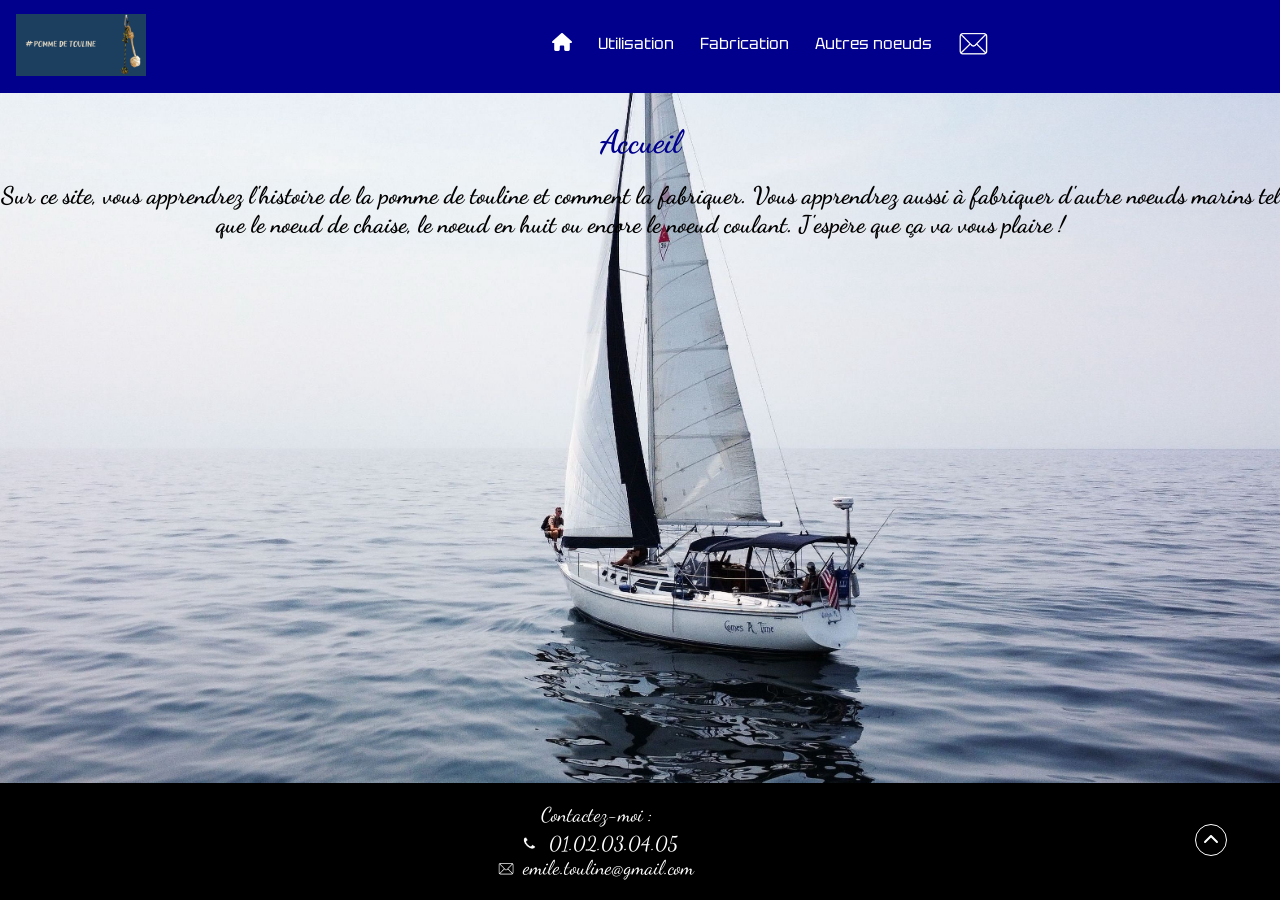
<file: index.html>
<!DOCTYPE html>
<html lang="fr">
    <head>
        <!-- Google tag (gtag.js) -->
<script async src="https://www.googletagmanager.com/gtag/js?id=G-15MNJJV77F"></script>
<script>
  window.dataLayer = window.dataLayer || [];
  function gtag(){dataLayer.push(arguments);}
  gtag('js', new Date());

  gtag('config', 'G-15MNJJV77F');
</script>

        <meta charset="utf-8">
        <link rel="preconnect" href="https://fonts.googleapis.com">
        <link rel="preconnect" href="https://fonts.gstatic.com" crossorigin>
        <link href="https://fonts.googleapis.com/css2?family=Dancing+Script:wght@400..700&display=swap" rel="stylesheet">
        <link rel="preconnect" href="https://fonts.googleapis.com">
        <link rel="preconnect" href="https://fonts.gstatic.com" crossorigin>
        <link href="https://fonts.googleapis.com/css2?family=Tektur:wght@400..900&display=swap" rel="stylesheet">
        <link rel="stylesheet" type="text/css" href="index.css">
        <link rel="stylesheet" type="text/css" href="page.css">
        <meta name="viewport" content="width=device-width, initial-scale=1, maximum-scale=1">
        <title>La pomme de touline en quelques mots !</title>
        <meta name="viewport" content="width=device-width, initial-scale=1, maximum-scale=1">
        <link rel="icon" type="image/jpg" href="pomme_de_touline.png">
        <meta name="google-site-verification" content="Ilju42lcUh0x2e4XMY0u-Uv3ujoYNk03XoQ2znDTygM">
</head>
    <body>
        <header id="entete">
            <nav class="menu">
                <ul>
                    <li class="logo"><a href="index.html" title="L'accueil ? C'est par ici !"><img src="pomme_de_touline.png" width="130" alt="logo" id="logo"></a></li>
                    <li class="maison"><a href="index.html" title="Allez à l'accueil !"><img src="maison.svg" width="20" alt="accueil"></a></li>
                    <li class="lien"><a href="utilisation.html" title="Pour en apprendre plus...">Utilisation</a></li>
                    <li class="lien"><a href="fabrication.html" title="Pour fabriquer une pomme de touline !">Fabrication</a></li>
                    <li class="lien"><a href="noeud.html" title="Pour connaitre les autres nœuds..." class="liennoeuds">Autres noeuds</a></li>
                    <li class="enveloppe"><a href="mailto:emile.touline@gmail.com" title="Pour m'envoyer un mail..."><img src="enveloppe.png" width ="38" alt="mail"></a></li>
                </ul>
            </nav>
        </header>
<h1>Accueil</h1>
<h2>Sur ce site, vous apprendrez l'histoire de la <strong>pomme de touline</strong> et comment la fabriquer. Vous apprendrez aussi à fabriquer d'autre noeuds marins tel que le noeud de chaise, le noeud en huit ou encore le noeud coulant. J'espère que ça va vous plaire !</h2>
<p class="blabla">Lorem ipsum dolor sit amet, consectetur adipisicing elit, sed do eiusmod
tempor incididunt ut labore et dolore magna aliqua. Ut enim ad minim veniam,
quis nostrud exercitation ullamco laboris nisi ut aliquip ex ea commodo
consequat. Duis aute irure dolor in reprehenderit in voluptate velit esse
cillum dolore eu fugiat nulla pariatur. Excepteur sint occaecat cupidatat non
proident, sunt in culpa qui officia deserunt mollit anim id est laborum.Lorem ipsum dolor sit amet, consectetur adipisicing elit, sed do eiusmod
tempor incididunt ut labore et dolore magna aliqua. Ut enim ad minim veniam,
quis nostrud exercitation ullamco laboris nisi ut aliquip ex ea commodo
consequat. Duis aute irure dolor in reprehenderit in voluptate velit esse
cillum dolore eu fugiat nulla pariatur. Excepteur sint occaecat cupidatat non
proident, sunt in culpa qui officia deserunt mollit anim id est laborum.</p>
		<footer class="pied_de_page">
             <p class="coordonnées">Contactez-moi : <br>
             <img src="telephone.png" width="30" alt="telephone"> 01.02.03.04.05 <br>
             <img src="enveloppe.png" width="20" alt="mail" class="enveloppe1"> emile.touline@gmail.com</p>
             <a href="#" title="Pour aller en haut !"><img src="flechequimonte.svg" alt="flechemontante" width="20" class="fleche"></a>
       </footer>
    </body>
</html>
</file>
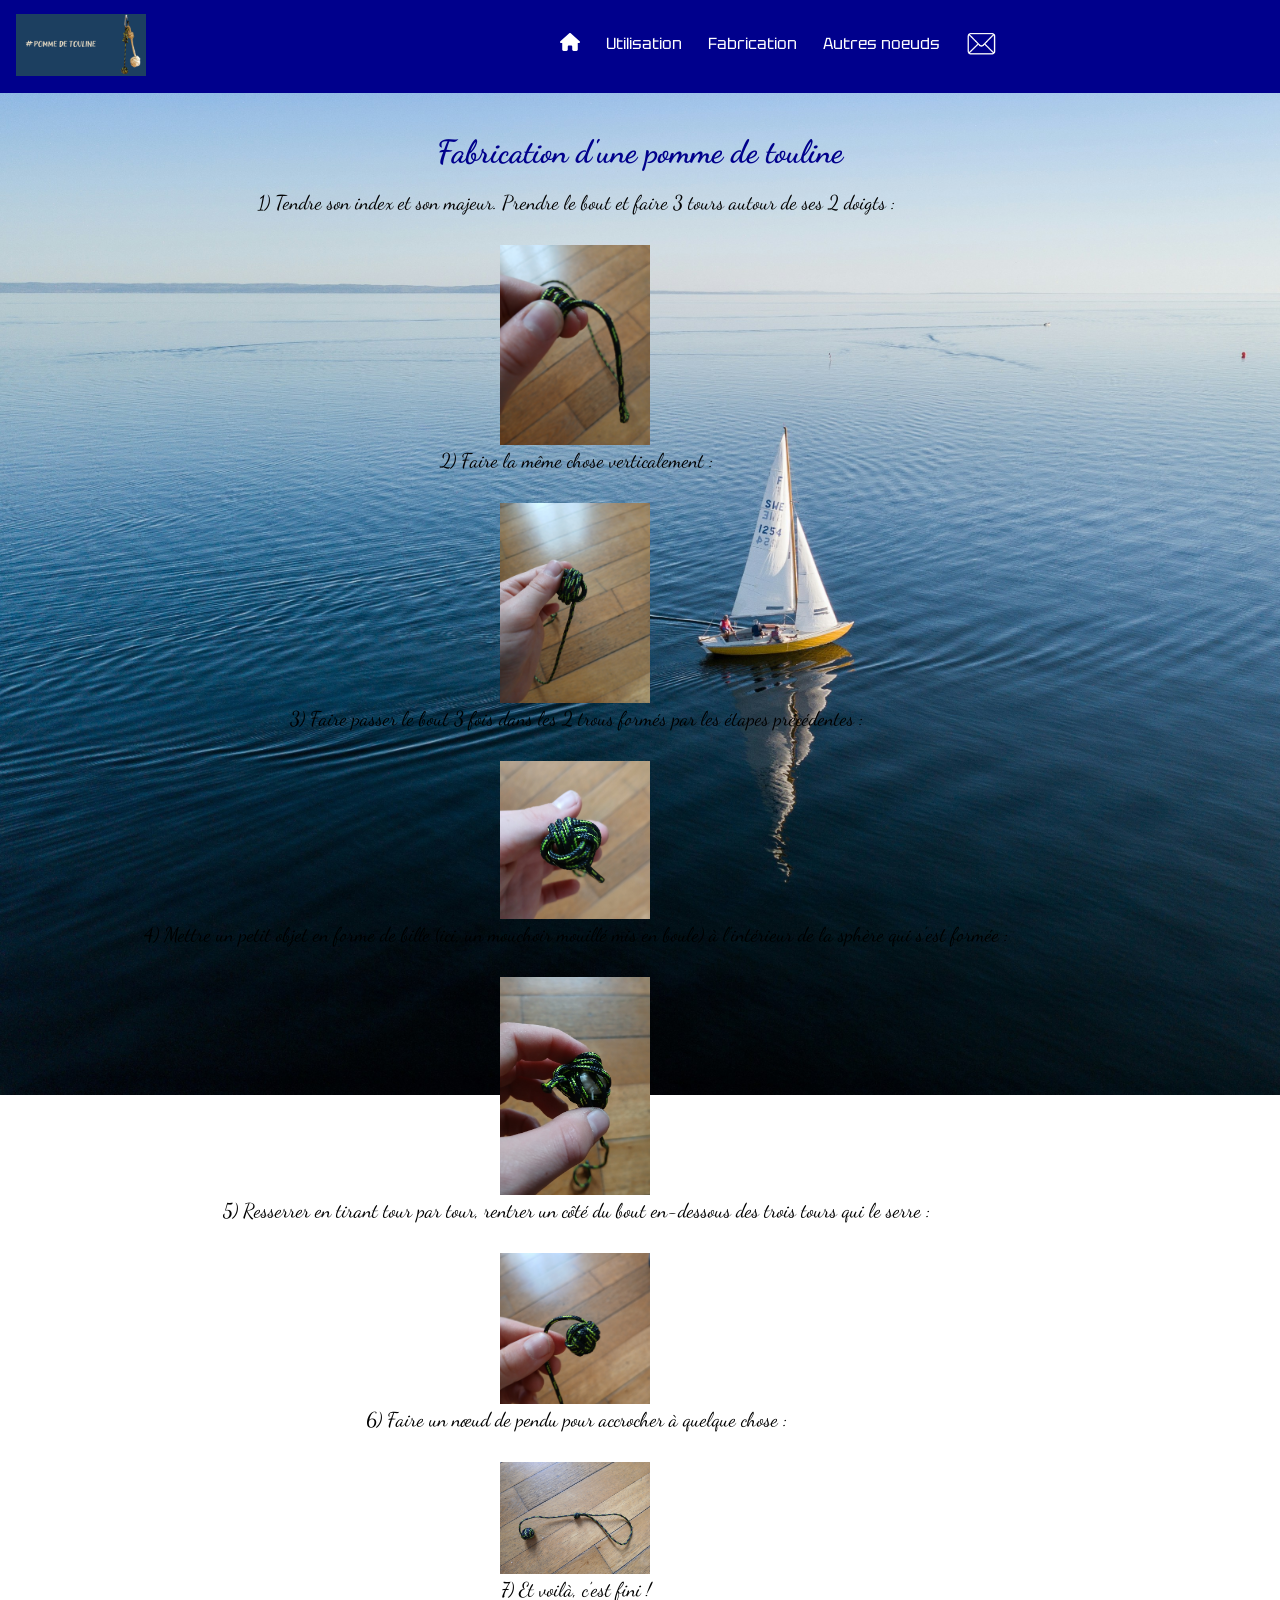
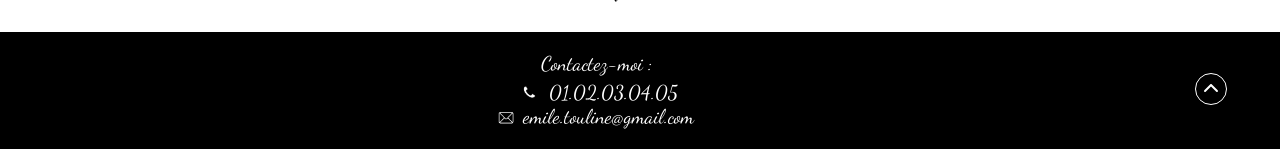
<file: code_fabrication.html>
<!DOCTYPE html>
<html lang="fr">
	<head>
		<meta charset="utf-8">
		<link rel="preconnect" href="https://fonts.googleapis.com">
		<link rel="preconnect" href="https://fonts.gstatic.com" crossorigin>
		<link href="https://fonts.googleapis.com/css2?family=Dancing+Script:wght@400..700&display=swap" rel="stylesheet">
		<link rel="preconnect" href="https://fonts.googleapis.com">
		<link rel="preconnect" href="https://fonts.gstatic.com" crossorigin>
		<link href="https://fonts.googleapis.com/css2?family=Tektur:wght@400..900&display=swap" rel="stylesheet">
		<link rel="stylesheet" type="text/css" href="code_fabrication.css">
		<link rel="stylesheet" type="text/css" href="code_page.css">
	    <title>La pomme de touline en quelques mots !</title>
     	<link rel="icon" type="image/jpg" href="pomme_de_touline.png">
     	<meta name="viewport" content="width=device-width, initial-scale=1, maximum-scale=1">
</head>
<body>
		<header id="entete">
            <nav class="menu">
                <ul>
                    <li class="logo"><a href="index.html" title="L'accueil ? C'est par ici !"><img src="pomme_de_touline.png" width="130" alt="logo" id="logo"></a></li>
                    <li class="maison"><a href="index.html" title="Allez à l'accueil !"><img src="maison.svg" width="20" alt="accueil"></a></li>
                    <li class="lien"><a href="code_utilisation.html" title="Pour en apprendre plus...">Utilisation</a></li>
                    <li class="lien"><a href="code_fabrication.html" title="Pour fabriquer une pomme de touline !">Fabrication</a></li>
                    <li class="lien"><a href="code_noeud.html" title="Pour connaitre les autres nœuds...">Autres noeuds</a></li>
                    <li class="enveloppe"><a href="mailto:emile.touline@gmail.com" title="Pour m'envoyer un mail..."><img src="enveloppe.png" width ="38" alt="mail"></a></li>
                </ul>
            </nav>
        </header>
<h1> Fabrication d'une pomme de touline</h1>
<div id="div1"> 
	<p>1) Tendre son index et son majeur. Prendre le bout et faire 3 tours autour de ses 2 doigts :</p>
</div>
<img src="etape1.jpg" width="150" alt="etape 1" class="image">
<div id="div2">
   <p> 2) Faire la même chose verticalement :</p>
</div>
<img src="etape2.jpg" width="150" alt="etape 2" class="image">
<div id="div3">
   <p> 3) Faire passer le bout 3 fois dans les 2 trous formés par les étapes précédentes :</p>
</div>
<img src="etape3.jpg" width="150" alt="etape 3" class="image">
<div id="div4">
   <p> 4) Mettre un petit objet en forme de bille (ici, un mouchoir mouillé mis en boule) à l’intérieur de la sphère qui s’est formée :</p>
</div>
<img src="etape4.jpg" width="150" alt="etape 4" class="image">
<div id="div5">
<p>5) Resserrer en tirant tour par tour, rentrer un côté du bout en-dessous des trois tours qui le serre :</p>
</div>
<img src="etape5.jpg" width="150" alt="etape 5" class="image">
<div id="div6">
<p>6) Faire un nœud de pendu pour accrocher à quelque chose :</p>
</div>
<img src="etape6.jpg" alt="noeud du pendu" width="150" class="image">
<div id="div7">
	<p>7) Et voilà, c’est fini ! </p>
	</div>
<footer class="pied_de_page">
             <p class="coordonnées">Contactez-moi : <br>
		     <img src="telephone.png" width="30" alt="telephone"> 01.02.03.04.05 <br>
		     <img src="enveloppe.png" width="20" alt="mail" class="enveloppe1"> emile.touline@gmail.com</p>
             <a href="#" title="Pour aller en haut !"><img src="flechequimonte.svg" alt="flechemontante" width="20" class="fleche"></a>
	   </footer>
</body>
</html>
</file>
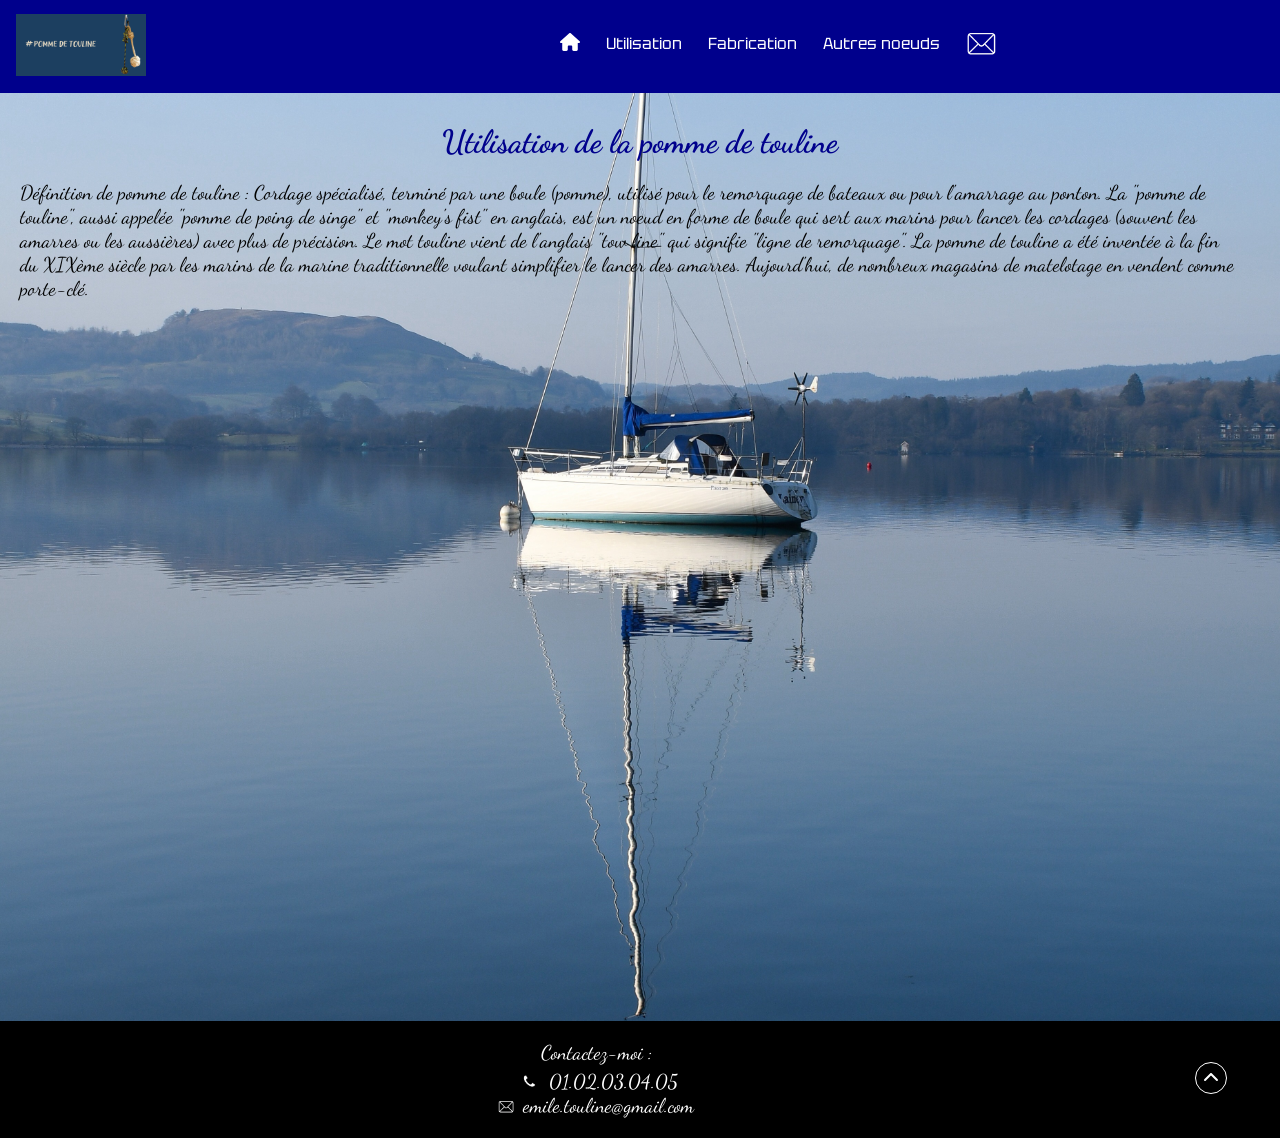
<file: code_utilisation.html>
<!DOCTYPE html>
<html lang="fr">
    <head>
        <meta charset="utf-8">
        <link rel="preconnect" href="https://fonts.googleapis.com">
        <link rel="preconnect" href="https://fonts.gstatic.com" crossorigin>
        <link href="https://fonts.googleapis.com/css2?family=Dancing+Script:wght@400..700&display=swap" rel="stylesheet">
        <link rel="preconnect" href="https://fonts.googleapis.com">
        <link rel="preconnect" href="https://fonts.gstatic.com" crossorigin>
        <link href="https://fonts.googleapis.com/css2?family=Tektur:wght@400..900&display=swap" rel="stylesheet">
        <link rel="stylesheet" type="text/css" href="code_utilisation.css">
        <link rel="stylesheet" type="text/css" href="code_page.css">
        <meta name="viewport" content="width=device-width, initial-scale=1, maximum-scale=1">
        <title>La pomme de touline en quelques mots !</title>
        <link rel="icon" type="image/jpg" href="pomme_de_touline.png">
</head>
    <body>
        <header id="entete">
            <nav class="menu">
                <ul>
                    <li class="logo"><a href="index.html" title="L'accueil ? C'est par ici !"><img src="pomme_de_touline.png" width="130" alt="logo" id="logo"></a></li>
                    <li class="maison"><a href="index.html" title="Allez à l'accueil !"><img src="maison.svg" width="20" alt="accueil"></a></li>
                    <li class="lien"><a href="code_utilisation.html" title="Pour en apprendre plus...">Utilisation</a></li>
                    <li class="lien"><a href="code_fabrication.html" title="Pour fabriquer une pomme de touline !">Fabrication</a></li>
                    <li class="lien"><a href="code_noeud.html" title="Pour connaitre les autres nœuds...">Autres noeuds</a></li>
                    <li class="enveloppe"><a href="mailto:emile.touline@gmail.com" title="Pour m'envoyer un mail..."><img src="enveloppe.png" width ="38" alt="mail"></a></li>
                </ul>
            </nav>
        </header>
            <h1>Utilisation de la pomme de touline</h1>
    <p class="utilisation">Définition de pomme de touline : Cordage spécialisé, terminé par une boule (pomme), utilisé pour le remorquage de bateaux ou pour l'amarrage au ponton.
    La "pomme de touline", aussi appelée  "pomme de poing de singe" et "monkey's fist" en anglais, est un noeud en forme de boule qui sert aux marins pour lancer les cordages (souvent les amarres ou les aussières) avec plus de précision. Le mot touline vient de l'anglais "tow line" qui signifie "ligne de remorquage". La pomme de touline a été inventée à la fin du XIXème siècle par les marins de la marine traditionnelle voulant simplifier le lancer des amarres. Aujourd'hui, de nombreux magasins de matelotage en vendent comme porte-clé.</p> 
    <div class="comblement">
        <p>e</p>
        <p>e</p>
        <p>e</p>
        <p>e</p>
        <p>e</p>
        <p>e</p>
        <p>e</p>
        <p>e</p>
        <p>e</p>
        <p>e</p>
        <p>e</p>
        <p>e</p>
        <p>e</p>
        <p>e</p>
        <p>e</p>
        <p>e</p>
        <p>e</p>
        <p>e</p>
        <p>e</p>
        <p>e</p>
        <p>e</p>
        <p>e</p>
        <p>e</p>
        <p>e</p>
        <p>e</p>
        <p>e</p>
        <p>e</p>
        <p>e</p>
        <p>e</p>
        <p>e</p>
    </div>
<footer class="pied_de_page">
             <p class="coordonnées">Contactez-moi : <br>
             <img src="telephone.png" width="30" alt="telephone"> 01.02.03.04.05 <br>
             <img src="enveloppe.png" width="20" alt="mail" class="enveloppe1"> emile.touline@gmail.com</p>
             <a href="#" title="Pour aller en haut !"><img src="flechequimonte.svg" alt="flechemontante" width="20" class="fleche"></a>
       </footer>
	</body>
</html>
</file>
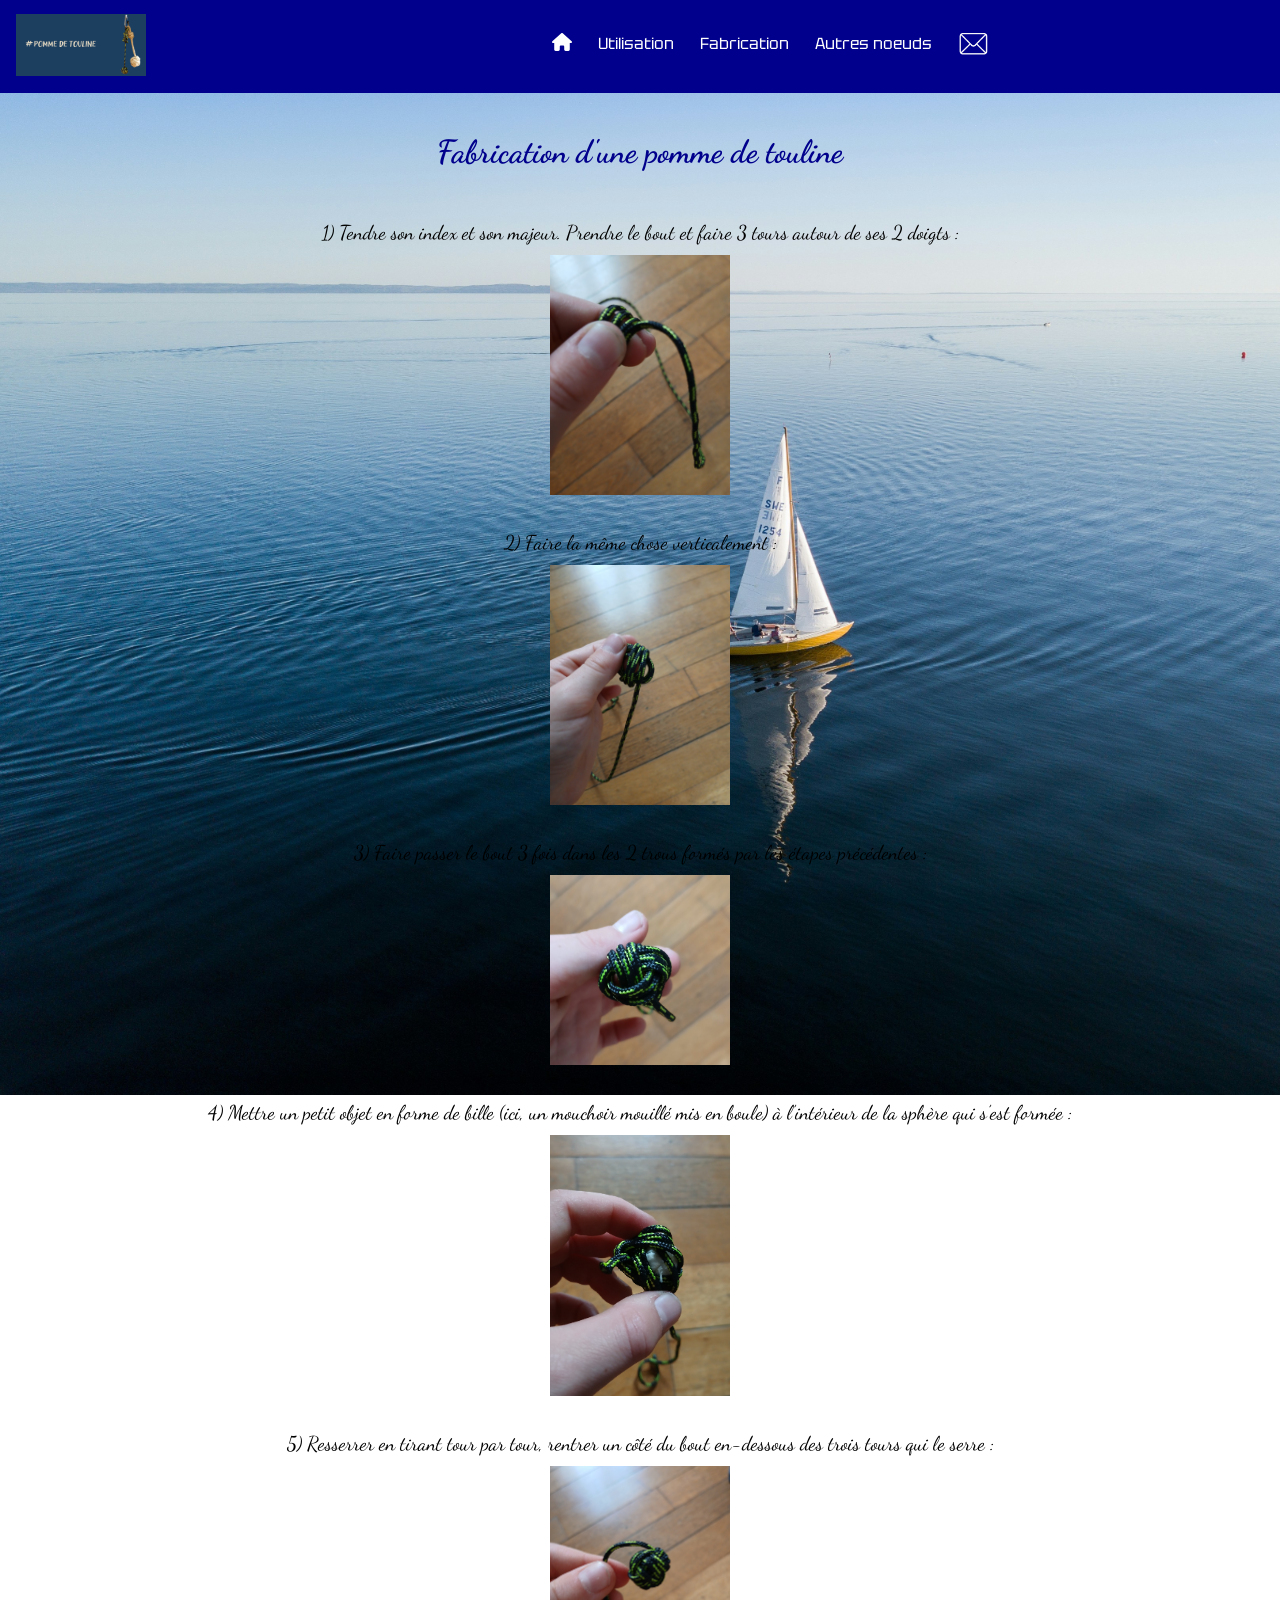
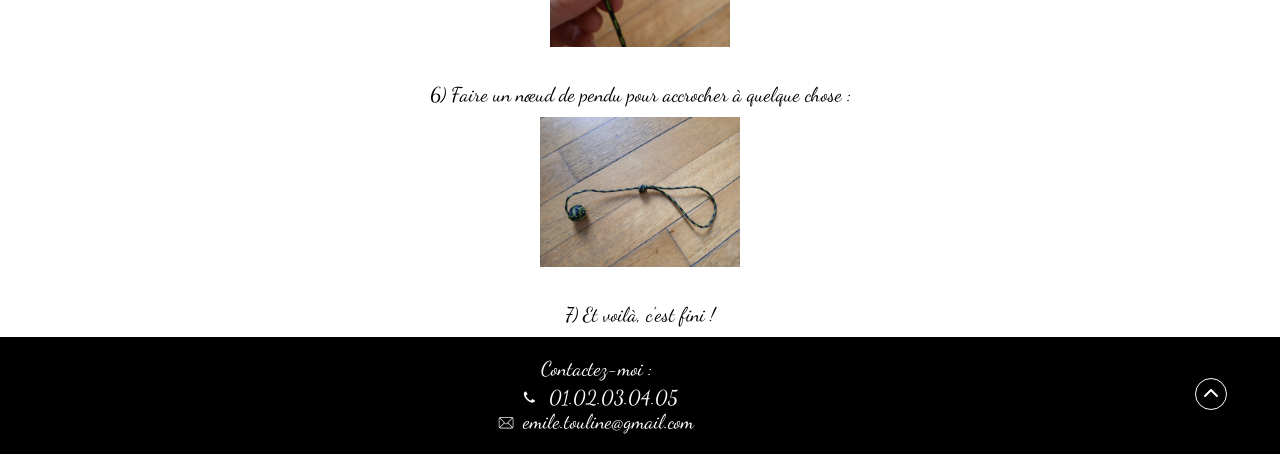
<file: fabrication.html>
<!DOCTYPE html>
<html lang="fr">
	<head>
		<meta charset="utf-8"><!-- Google tag (gtag.js) -->
<script async src="https://www.googletagmanager.com/gtag/js?id=G-15MNJJV77F"></script>
<script>
  window.dataLayer = window.dataLayer || [];
  function gtag(){dataLayer.push(arguments);}
  gtag('js', new Date());

  gtag('config', 'G-15MNJJV77F');
</script>

		<link rel="preconnect" href="https://fonts.googleapis.com">
		<link rel="preconnect" href="https://fonts.gstatic.com" crossorigin>
		<link href="https://fonts.googleapis.com/css2?family=Dancing+Script:wght@400..700&display=swap" rel="stylesheet">
		<link rel="preconnect" href="https://fonts.googleapis.com">
		<link rel="preconnect" href="https://fonts.gstatic.com" crossorigin>
		<link href="https://fonts.googleapis.com/css2?family=Tektur:wght@400..900&display=swap" rel="stylesheet">
		<link rel="stylesheet" type="text/css" href="fabrication.css">
		<link rel="stylesheet" type="text/css" href="page.css">
	    <title>La pomme de touline en quelques mots !</title>
     	<link rel="icon" type="image/jpg" href="pomme_de_touline.png">
     	<meta name="viewport" content="width=device-width, initial-scale=1, maximum-scale=1">
</head>
<body>
		<header id="entete">
            <nav class="menu">
                <ul>
                    <li class="logo"><a href="index.html" title="L'accueil ? C'est par ici !"><img src="pomme_de_touline.png" width="130" alt="logo" id="logo"></a></li>
                    <li class="maison"><a href="index.html" title="Allez à l'accueil !"><img src="maison.svg" width="20" alt="accueil"></a></li>
                    <li class="lien"><a href="utilisation.html" title="Pour en apprendre plus...">Utilisation</a></li>
                    <li class="lien"><a href="fabrication.html" title="Pour fabriquer une pomme de touline !">Fabrication</a></li>
                    <li class="lien"><a href="noeud.html" title="Pour connaitre les autres nœuds..." class="liennoeuds">Autres noeuds</a></li>
                    <li class="enveloppe"><a href="mailto:emile.touline@gmail.com" title="Pour m'envoyer un mail..."><img src="enveloppe.png" width ="38" alt="mail"></a></li>
                </ul>
            </nav>
        </header>
<h1>Fabrication d'une pomme de touline</h1>
<p class="texteetapes">1) Tendre son index et son majeur. Prendre le bout et faire 3 tours autour de ses 2 doigts :</p>
<p><img src="etape1.jpg" width="180" alt="etape 1" class="image"></p>
<p class="texteetapes">2) Faire la même chose verticalement :</p>
<p><img src="etape2.jpg" width="180" alt="etape 2" class="image"></p>
<p class="texteetapes">3) Faire passer le bout 3 fois dans les 2 trous formés par les étapes précédentes :</p>
<p><img src="etape3.jpg" width="180" alt="etape 3" class="image"></p>
<p class="texteetapes">4) Mettre un petit objet en forme de bille (ici, un mouchoir mouillé mis en boule) à l’intérieur de la sphère qui s’est formée :</p>
<p><img src="etape4.jpg" width="180" alt="etape 4" class="image"></p>
<p class="texteetapes">5) Resserrer en tirant tour par tour, rentrer un côté du bout en-dessous des trois tours qui le serre :</p>
<p><img src="etape5.jpg" width="180" alt="etape 5" class="image"></p>
<p class="texteetapes">6) Faire un nœud de pendu pour accrocher à quelque chose :</p>
<p><img src="etape6.jpg" width="200" alt="etape 6" class="image"></p>
<p class="texteetapes">7) Et voilà, c’est fini !</p>
<footer class="pied_de_page">
             <p class="coordonnées">Contactez-moi : <br>
		     <img src="telephone.png" width="30" alt="telephone"> 01.02.03.04.05 <br>
		     <img src="enveloppe.png" width="20" alt="mail" class="enveloppe1"> emile.touline@gmail.com</p>
             <a href="#" title="Pour aller en haut !"><img src="flechequimonte.svg" alt="flechemontante" width="20" class="fleche"></a>
	   </footer>
</body>
</html>
</file>
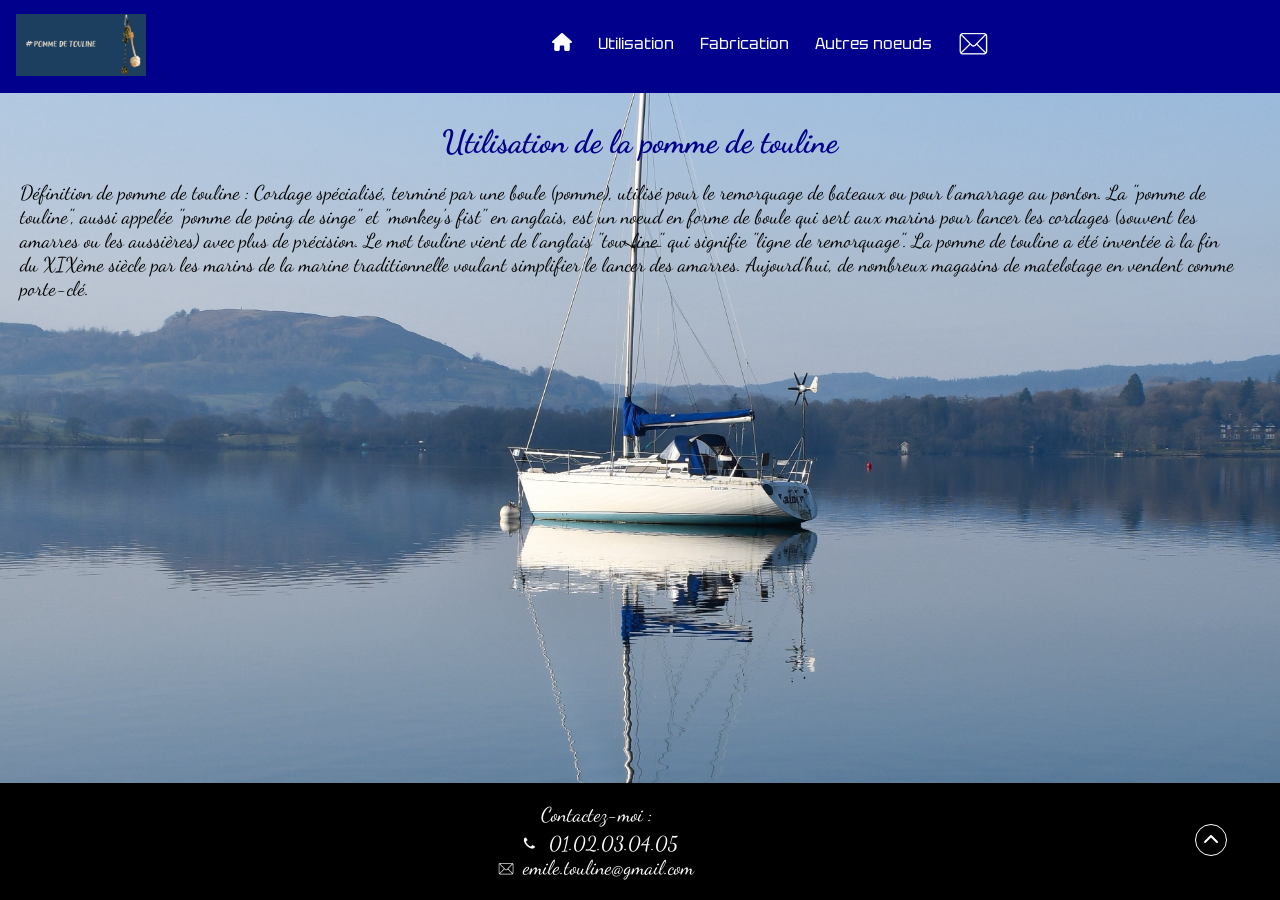
<file: utilisation.html>
<!DOCTYPE html>
<html lang="fr">
    <head>
        <meta charset="utf-8"><!-- Google tag (gtag.js) -->
<script async src="https://www.googletagmanager.com/gtag/js?id=G-15MNJJV77F"></script>
<script>
  window.dataLayer = window.dataLayer || [];
  function gtag(){dataLayer.push(arguments);}
  gtag('js', new Date());

  gtag('config', 'G-15MNJJV77F');
</script>

        <link rel="preconnect" href="https://fonts.googleapis.com">
        <link rel="preconnect" href="https://fonts.gstatic.com" crossorigin>
        <link href="https://fonts.googleapis.com/css2?family=Dancing+Script:wght@400..700&display=swap" rel="stylesheet">
        <link rel="preconnect" href="https://fonts.googleapis.com">
        <link rel="preconnect" href="https://fonts.gstatic.com" crossorigin>
        <link href="https://fonts.googleapis.com/css2?family=Tektur:wght@400..900&display=swap" rel="stylesheet">
        <link rel="stylesheet" type="text/css" href="utilisation.css">
        <link rel="stylesheet" type="text/css" href="page.css">
        <meta name="viewport" content="width=device-width, initial-scale=1, maximum-scale=1">
        <title>La pomme de touline en quelques mots !</title>
        <link rel="icon" type="image/jpg" href="pomme_de_touline.png">
</head>
    <body>
        <header id="entete">
            <nav class="menu">
                <ul>
                    <li class="logo"><a href="index.html" title="L'accueil ? C'est par ici !"><img src="pomme_de_touline.png" width="130" alt="logo" id="logo"></a></li>
                    <li class="maison"><a href="index.html" title="Allez à l'accueil !"><img src="maison.svg" width="20" alt="accueil"></a></li>
                    <li class="lien"><a href="utilisation.html" title="Pour en apprendre plus...">Utilisation</a></li>
                    <li class="lien"><a href="fabrication.html" title="Pour fabriquer une pomme de touline !">Fabrication</a></li>
                    <li class="lien"><a href="noeud.html" title="Pour connaitre les autres nœuds..." class="liennoeuds">Autres noeuds</a></li>
                    <li class="enveloppe"><a href="mailto:emile.touline@gmail.com" title="Pour m'envoyer un mail..."><img src="enveloppe.png" width ="38" alt="mail"></a></li>
                </ul>
            </nav>
        </header>
            <h1>Utilisation de la pomme de touline</h1>
    <p class="utilisation">Définition de pomme de touline : Cordage spécialisé, terminé par une boule (pomme), utilisé pour le remorquage de bateaux ou pour l'amarrage au ponton.
    La "pomme de touline", aussi appelée  "pomme de poing de singe" et "monkey's fist" en anglais, est un noeud en forme de boule qui sert aux marins pour lancer les cordages (souvent les amarres ou les aussières) avec plus de précision. Le mot touline vient de l'anglais "tow line" qui signifie "ligne de remorquage". La pomme de touline a été inventée à la fin du XIXème siècle par les marins de la marine traditionnelle voulant simplifier le lancer des amarres. Aujourd'hui, de nombreux magasins de matelotage en vendent comme porte-clé.</p> 
<p class="blabla">Lorem ipsum dolor sit amet, consectetur adipisicing elit, sed do eiusmod
tempor incididunt ut labore et dolore magna aliqua. Ut enim ad minim veniam,
quis nostrud exercitation ullamco laboris nisi ut aliquip ex ea commodo
consequat. Duis aute irure dolor in reprehenderit in voluptate velit esse
cillum dolore eu fugiat nulla pariatur. Excepteur sint occaecat cupidatat non
proident, sunt in culpa qui officia deserunt mollit anim id est laborum.</p>
<footer class="pied_de_page">
             <p class="coordonnées">Contactez-moi : <br>
             <img src="telephone.png" width="30" alt="telephone"> 01.02.03.04.05 <br>
             <img src="enveloppe.png" width="20" alt="mail" class="enveloppe1"> emile.touline@gmail.com</p>
             <a href="#" title="Pour aller en haut !"><img src="flechequimonte.svg" alt="flechemontante" width="20" class="fleche"></a>
       </footer>
	</body>
</html>
</file>
<file: index.css>
body{
	background: url('fond_accueil.jpg');
	background-repeat: no-repeat;
	background-size: cover;
}

.blabla{
	color: rgba(0,0,0,0);
	font-size: 36px;
	padding-bottom: 57px;
}

h1{
	width: 10%;
	margin: auto;
	margin-top: 10px;
}
</file>
<file: page.css>
*{
	margin: 0;
	padding: 0;
}

a{
	color: white; 
    vertical-align: middle;
    padding: 3px;
    text-decoration: none;
    font-family: "Tektur", sans-serif;
  	transition: ease 1.2s;
}

nav{
	background-color: rgba(0,0,140,1);
    text-align: right;
    padding: 5px;
}

#entete{
	position: sticky;
	top: 0;
}

.lien a:hover{
	color: rgb(0,0,140);
    background-color: rgb(255,255,255);
}

ul{
	list-style-type: none;
	display: flex;
	padding-right: 12%;
}


.logo {
    position: relative;
    top: 1px;
    margin: 8px;
    margin-right: 400px;
}
li{
	margin-right: 20px;
	margin-top: 20px;
	position: relative;
	top: 8px;
}

 h1,h2{
  	font-family: "Dancing Script", cursive;
  	font-style: normal;
 	text-align: center;
}

h1{
  	color: rgb(0,0,140);
 	padding-top: 20px;
 	margin-bottom: 20px;
}

p{
 	font-family: "Dancing Script", cursive;
 	font-style: normal;
 	font-size: 20px;
}

footer{
	color: white;
  	background-color: black;
  	text-align: center;
}

@media screen and (max-width: 440px){

ul{
	display: flex;
	flex-wrap: wrap;
}

#entete{
	position: sticky;
	top: 0;
}

.liennoeuds{
	padding-left: 30px;
}

.logo{
	position: absolute;
	top: 20px;
	right: -390px;
}

.blabla{
	font-size: 0px !important;
}
}

html, body{
	height: 100%;
}

body{
    display: flex;
    flex-direction: column;
}

footer{
    flex-shrink: 0;
    width: 100%;
    margin-top: auto;
}

@media screen and (max-width: 1280px){
body{
    max-width: 100%;
    overflow-x: hidden;
}
}

.enveloppe{
	padding-bottom: 6px;
}

.pied_de_page{
	display: flex;
	flex-direction: row;
	align-items: center;
}

.telephone{
	margin-left: 100px;
}

.fleche{
	border: 1px solid white;
	border-radius: 180px;
	padding: 5px;
	position: relative;
	top: 1px;
	right: 50px;
	flex: 1;
}

.enveloppe1{
	position: relative;
	top: 6px;
}

.coordonnées{
	padding-bottom: 20px;
	padding-top: 20px;
	padding-right: 50px;
	text-align: center;
	flex: 2;
}
</file>
<file: code_fabrication.css>
#er{
  font-size: 0
}

#azerty{
  padding-left: 1050px;
  padding-right: 20px;
}

#div1,#div2,#div3,#div4,#div5,#div6,#div7{
  width: 90%;
  padding-bottom: 30px;
  text-align: center;
}

p{
	text-align: center;
}

.image{
	padding-left: 500px;
}

h1{
	margin: 20px;
}

body{background: url('fond_fabrication.jpg');
	background-repeat: no-repeat;
	background-size: cover;
	background-attachment: fixed;
}
</file>
<file: code_page.css>
*{
	margin: 0;
	padding: 0;
}

a{
	color: white; 
    vertical-align: middle;
    padding: 3px;
    text-decoration: none;
    font-family: "Tektur", sans-serif;
  	transition: ease 1.2s;
}

nav{
	background-color: rgba(0,0,140,1);
    text-align: right;
    padding: 5px;
}

#entete{
	position: sticky;
	top: 0;
}

.lien a:hover{
	color: rgb(0,0,140);
    background-color: rgb(255,255,255);
}

ul{
	list-style-type: none;
	display: flex;
	padding-right: 12%;
}

.logo{
	position: relative;
	top: 1px;
	padding-right: 400px;
	margin: 8px;
}

li{
	margin-right: 20px;
	margin-top: 20px;
	position: relative;
	top: 8px;
}

 h1,h2{
  	font-family: "Dancing Script", cursive;
  	font-style: normal;
 	text-align: center;
}

h1{
  	color: rgb(0,0,140);
 	padding-top: 20px;
 	margin-bottom: 20px;
}

p{
 	font-family: "Dancing Script", cursive;
 	font-style: normal;
 	font-size: 20px;
}

footer{
	color: white;
  	background-color: black;
  	text-align: center;
}
}

@media screen and (max-width: 440px){
ul{
	flex-direction: column;
	text-align: center;
	padding-left: 160px;
}
.logo{
	position: absolute;
	top: 75px;
	right: -140px;
}
}

.enveloppe{
	padding-bottom: 6px;
}

.pied_de_page{
	display: flex;
	flex-direction: row;
	align-items: center;
}

.telephone{
	margin-left: 100px;
}

.fleche{
	border: 1px solid white;
	border-radius: 180px;
	padding: 5px;
	position: relative;
	top: 1px;
	right: 50px;
	flex: 1;
}

.enveloppe1{
	position: relative;
	top: 6px;
}

.coordonnées{
	padding-bottom: 20px;
	padding-top: 20px;
	padding-right: 50px;
	text-align: center;
	flex: 2;
}
</file>
<file: code_utilisation.css>
.comblement{
	color: rgba(0,0,0,0);
}

body{background: url('fond_utilisation.jpg');
	background-repeat: no-repeat;
	background-size: contain;
}

h1{
	width: 33%;
	margin: auto;
	margin-top: 10px;
}

.utilisation{
	width: 95%;
	padding-left: 20px;
	color: black;
}
</file>
<file: fabrication.css>
.texteetapes{
  width: 100%;
  padding-top: 30px;
  padding-bottom: 10px;
}

p{
	text-align: center;
}

h1{
	margin : 20px;
}

body{background: url('fond_fabrication.jpg');
	background-repeat: no-repeat;
	background-size: cover;
	background-attachment: fixed;
}

#div7{
	margin-bottom: 30px;
}
</file>
<file: utilisation.css>
.blabla{
	color: rgba(0,0,0,0);
	font-size: 50px;
}

body{background: url('fond_utilisation.jpg');
	background-repeat: no-repeat;
	background-size: cover;
}

h1{
	width: 33%;
	margin: auto;
	margin-top: 10px;
}

.utilisation{
	width: 95%;
	padding-left: 20px;
	color: black;
}
</file>
